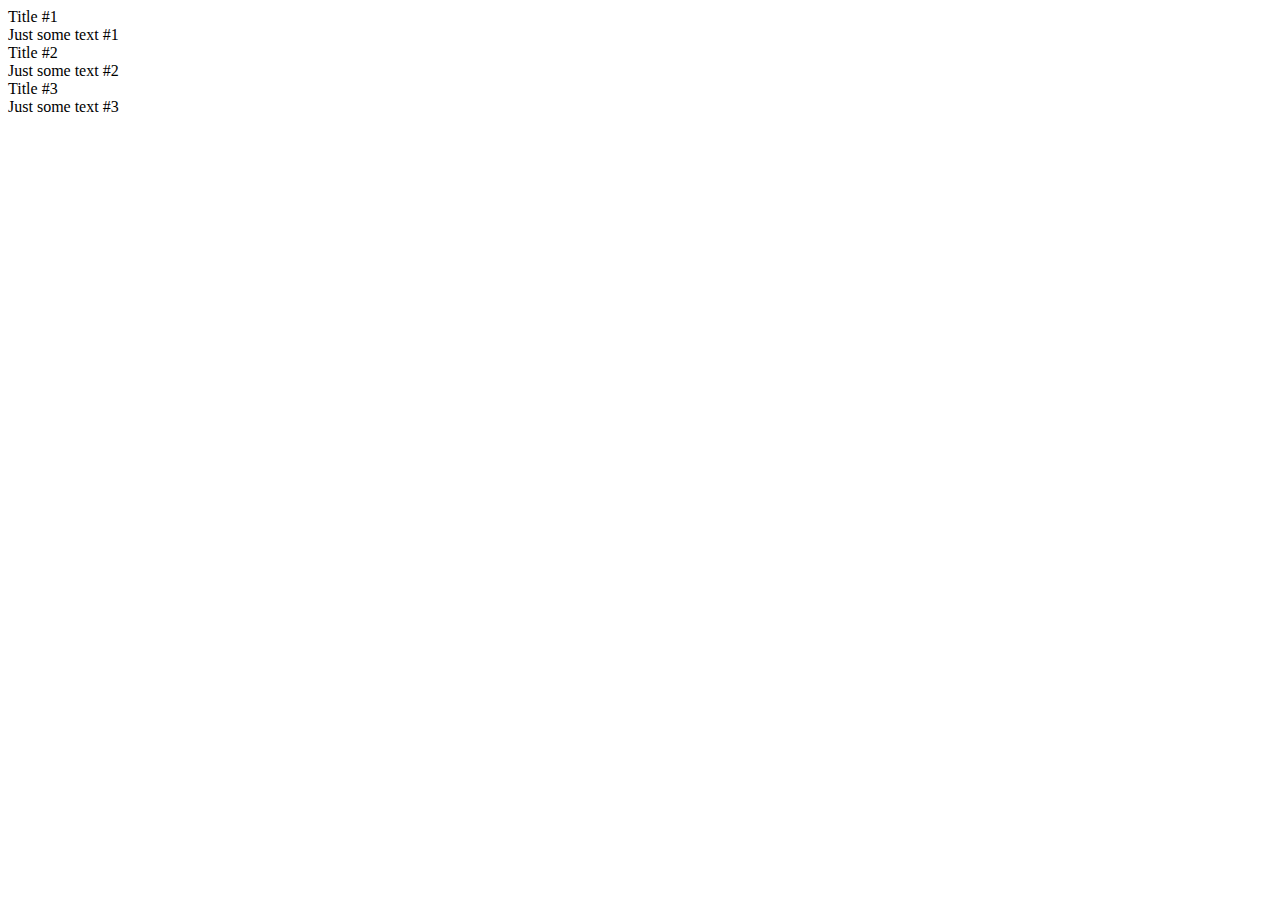
<file: Lab61.html>
<!DOCTYPE html>
<html lang="en">
  <head>
    <meta charset="UTF-8" />
    <meta name="viewport" content="width=device-width, initial-scale=1.0" />
    <title>Console</title>
  </head>
  <style>
    .container {
    }
    .mytext {
      display: none;
    }
    .Title {
      font-size: 1.5em;
      background-color: gray;
    }
    .activity {
      display: block !important;
    }
  </style>
  <body>
    <body>
      <div class="container">
        <div class="title">Title #1</div>
        <div class="myText">Just some text #1</div>
        <div class="title">Title #2</div>
        <div class="myText">Just some text #2</div>
        <div class="title">Title #3</div>
        <div class="myText">Just some text #3</div>
      </div>
    </body>
    <script>
      const menus = document.querySelectorAll(".title");
      const openText = document.querySelectorAll(".myText");
      menus.forEach((el) => {
        el.addEventListener("click", (e) => {
          console.log(el.nextElementSibling);
          remover();
          el.nextElementSibling.classList.toggle("active");
        });
      });
      function remover() {
        openText.forEach((ele) => {
          ele.classList.remove("active");
        });
      }
    </script>
  </body>
</html>
</file>
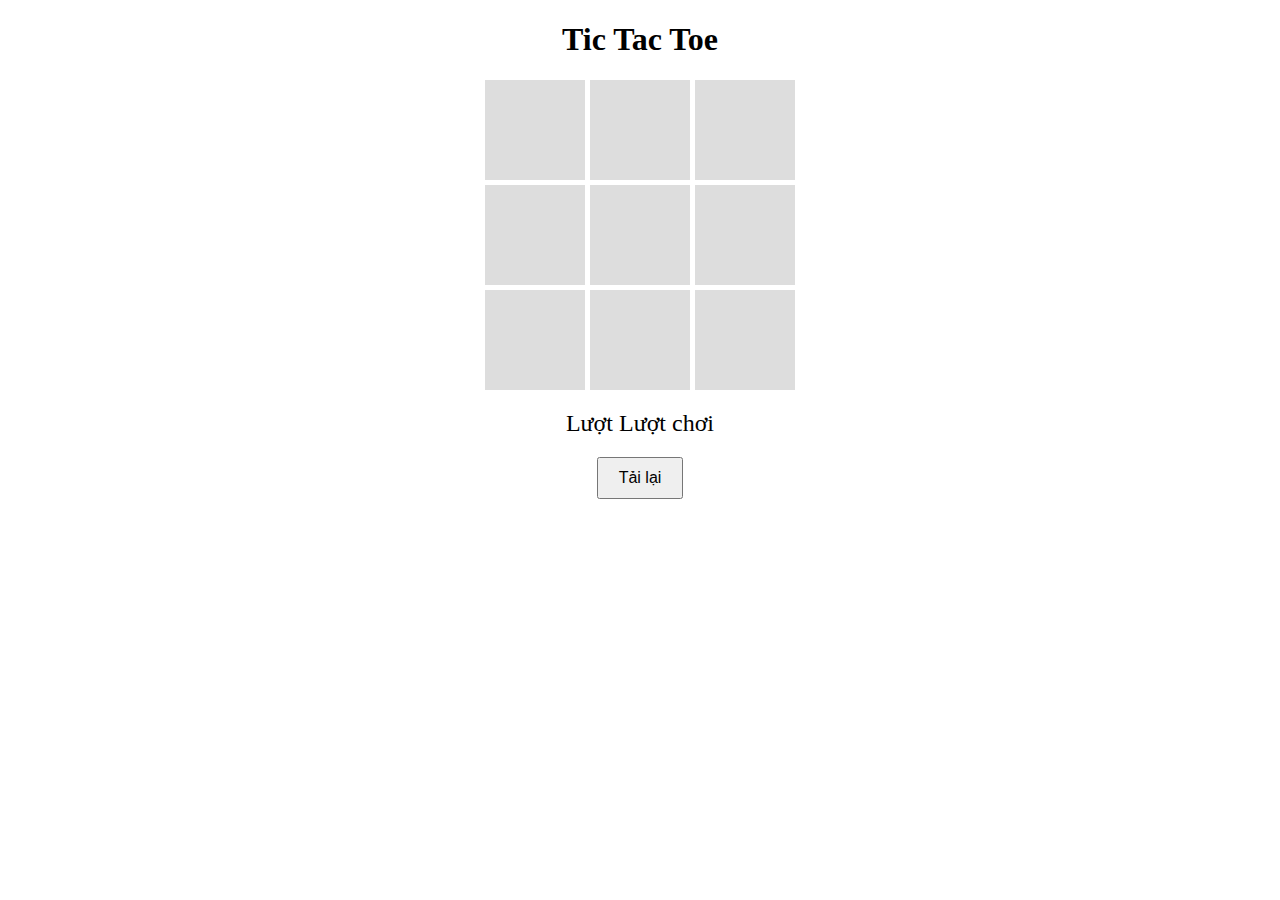
<file: Lab62.html>
<!DOCTYPE html>
<html lang="en">
  <head>
    <meta charset="UTF-8" />
    <meta name="viewport" content="width=device-width, initial-scale=1.0" />
    <title>Tic Tac Toe</title>
  </head>
  <style>
    .container {
      text-align: center;
    }

    .board {
      display: grid;
      grid-template-columns: repeat(3, 100px);
      gap: 5px;
      margin: 20px auto;
      justify-content: center;
    }

    .cell {
      width: 100px;
      height: 100px;
      background-color: #ddd;
      display: flex;
      justify-content: center;
      align-items: center;
      font-size: 2em;
      cursor: pointer;
    }

    .cell:hover {
      background-color: #ccc;
    }

    .status {
      font-size: 1.5em;
      margin-bottom: 20px;
    }

    .restart-button {
      padding: 10px 20px;
      font-size: 1em;
      cursor: pointer;
    }
  </style>
  <body>
    <div class="container">
      <h1>Tic Tac Toe</h1>
      <div id="board" class="board">
        <div class="cell" data-cell-index="0"></div>
        <div class="cell" data-cell-index="1"></div>
        <div class="cell" data-cell-index="2"></div>
        <div class="cell" data-cell-index="3"></div>
        <div class="cell" data-cell-index="4"></div>
        <div class="cell" data-cell-index="5"></div>
        <div class="cell" data-cell-index="6"></div>
        <div class="cell" data-cell-index="7"></div>
        <div class="cell" data-cell-index="8"></div>
      </div>
      <div id="status" class="status">Lượt Lượt chơi</div>
      <button id="restartButton" class="restart-button">Tải lại</button>
    </div>
  </body>
  <script>
    document.addEventListener("DOMContentLoaded", function () {
      const cells = document.querySelectorAll(".cell");
      const status = document.getElementById("status");
      const restartButton = document.getElementById("restartButton");

      let currentLượt = "X";
      let gameBoard = ["", "", "", "", "", "", "", "", ""];
      let gameActive = true;

      function handleCellClick(e) {
        const cell = e.target;
        const index = cell.getAttribute("data-cell-index");

        if (gameBoard[index] !== "" || !gameActive) return;

        gameBoard[index] = currentLượt;
        cell.textContent = currentLượt;

        if (checkWin() || checkHòa()) {
          gameActive = false;
          status.textContent = checkWin()
            ? `Lượt ${currentLượt} wins!`
            : "Hòa!";
          return;
        }

        currentLượt = currentLượt === "X" ? "O" : "X";
        status.textContent = `Lượt ${currentLượt}`;

        if (currentLượt === "O" && gameActive) {
          setTimeout(() => {
            makeComputerMove();
          }, 500);
        }
      }

      function checkWin() {
        const winConditions = [
          [0, 1, 2],
          [3, 4, 5],
          [6, 7, 8],
          [0, 3, 6],
          [1, 4, 7],
          [2, 5, 8],
          [0, 4, 8],
          [2, 4, 6],
        ];

        return winConditions.some((condition) => {
          const [a, b, c] = condition;
          return (
            gameBoard[a] &&
            gameBoard[a] === gameBoard[b] &&
            gameBoard[a] === gameBoard[c]
          );
        });
      }

      function checkHòa() {
        return !gameBoard.includes("");
      }

      function restartGame() {
        currentLượt = "X";
        gameBoard = ["", "", "", "", "", "", "", "", ""];
        gameActive = true;

        cells.forEach((cell) => {
          cell.textContent = "";
        });

        status.textContent = `Lượt ${currentLượt}`;
      }

      function makeComputerMove() {
        const emptyCells = gameBoard.reduce((acc, cell, index) => {
          if (cell === "") {
            acc.push(index);
          }
          return acc;
        }, []);

        const randomIndex = Math.floor(Math.random() * emptyCells.length);
        const computerMoveIndex = emptyCells[randomIndex];

        gameBoard[computerMoveIndex] = currentLượt;
        cells[computerMoveIndex].textContent = currentLượt;

        if (checkWin() || checkHòa()) {
          gameActive = false;
          status.textContent = checkWin()
            ? `Lượt ${currentLượt} wins!`
            : "Hòa!";
          return;
        }

        currentLượt = currentLượt === "X" ? "O" : "X";
        status.textContent = `Lượt ${currentLượt}`;
      }

      cells.forEach((cell) => {
        cell.addEventListener("click", handleCellClick);
      });

      restartButton.addEventListener("click", restartGame);
    });
  </script>
</html>
</file>
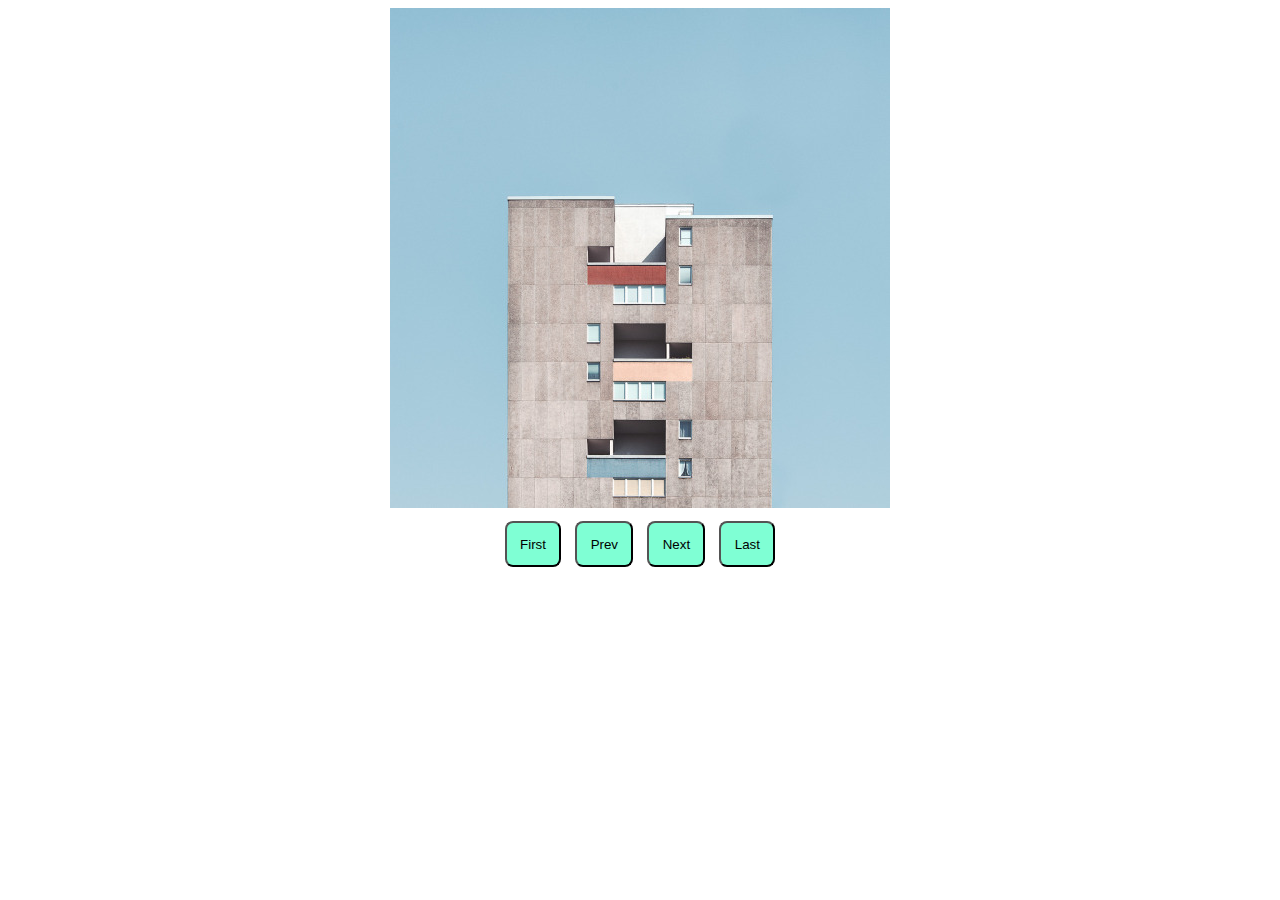
<file: Lab63.html>
<!DOCTYPE html>
<html lang="en">
  <head>
    <meta charset="UTF-8" />
    <meta name="viewport" content="width=device-width, initial-scale=1.0" />
    <title>Slideshow</title>
  </head>
  <style>
    .slideshow-container {
      position: relative;
      display: flex;
      flex-direction: column;
      align-items: center;
      margin: auto;
    }

    .slides {
      display: flex;
      overflow: hidden;
      width: 500px !important;
    }

    .slide {
      width: 100%;
      transition: transform 0.5s ease;
    }

    .control-btn {
      cursor: pointer;
      margin: 5px;
      align-items: center;
      padding: 1em;
      border-radius: 8px;
      background-color: aquamarine;
      margin-top: 1em;
    }
    .center {
      text-align: center;
    }
    img {
      width: 500px !important;
    }
  </style>
  <body>
    <div class="slideshow-container">
      <div class="slides">
        <img src="img/portfolio-img1.jpg" alt="Slide 1" class="slide" />
        <img src="img/portfolio-img2.jpg" alt="Slide 2" class="slide" />
        <img src="img/portfolio-img3.jpg" alt="Slide 3" class="slide" />
        <img src="img/portfolio-img4.jpg" alt="Slide 4" class="slide" />
        <img src="img/portfolio-img5.jpg" alt="Slide 5" class="slide" />
        <img src="img/portfolio-img2.jpg" alt="Slide 2" class="slide" />
        <img src="img/portfolio-img3.jpg" alt="Slide 3" class="slide" />
        <img src="img/portfolio-img2.jpg" alt="Slide 2" class="slide" />
        <img src="img/portfolio-img3.jpg" alt="Slide 3" class="slide" />
      </div>
      <div class="center">
        <button id="firstBtn" class="control-btn">First</button>
        <button id="prevBtn" class="control-btn">Prev</button>
        <button id="nextBtn" class="control-btn">Next</button>
        <button id="lastBtn" class="control-btn">Last</button>
      </div>
    </div>
  </body>
  <script>
    document.addEventListener("DOMContentLoaded", function () {
      const slides = document.querySelectorAll(".slide");
      const firstBtn = document.getElementById("firstBtn");
      const prevBtn = document.getElementById("prevBtn");
      const nextBtn = document.getElementById("nextBtn");
      const lastBtn = document.getElementById("lastBtn");
      let currentIndex = 0;

      function showSlide(index) {
        slides.forEach((slide, i) => {
          slide.style.transform = `translateX(${100 * (i - index)}%)`;
        });
      }

      function goToFirstSlide() {
        currentIndex = 0;
        showSlide(currentIndex);
      }

      function goToPrevSlide() {
        currentIndex = (currentIndex - 1 + slides.length) % slides.length;
        showSlide(currentIndex);
      }

      function goToNextSlide() {
        currentIndex = (currentIndex + 1) % slides.length;
        showSlide(currentIndex);
      }

      function goToLastSlide() {
        currentIndex = slides.length - 1;
        showSlide(currentIndex);
      }

      firstBtn.addEventListener("click", goToFirstSlide);
      prevBtn.addEventListener("click", goToPrevSlide);
      nextBtn.addEventListener("click", goToNextSlide);
      lastBtn.addEventListener("click", goToLastSlide);
    });
  </script>
</html>
</file>
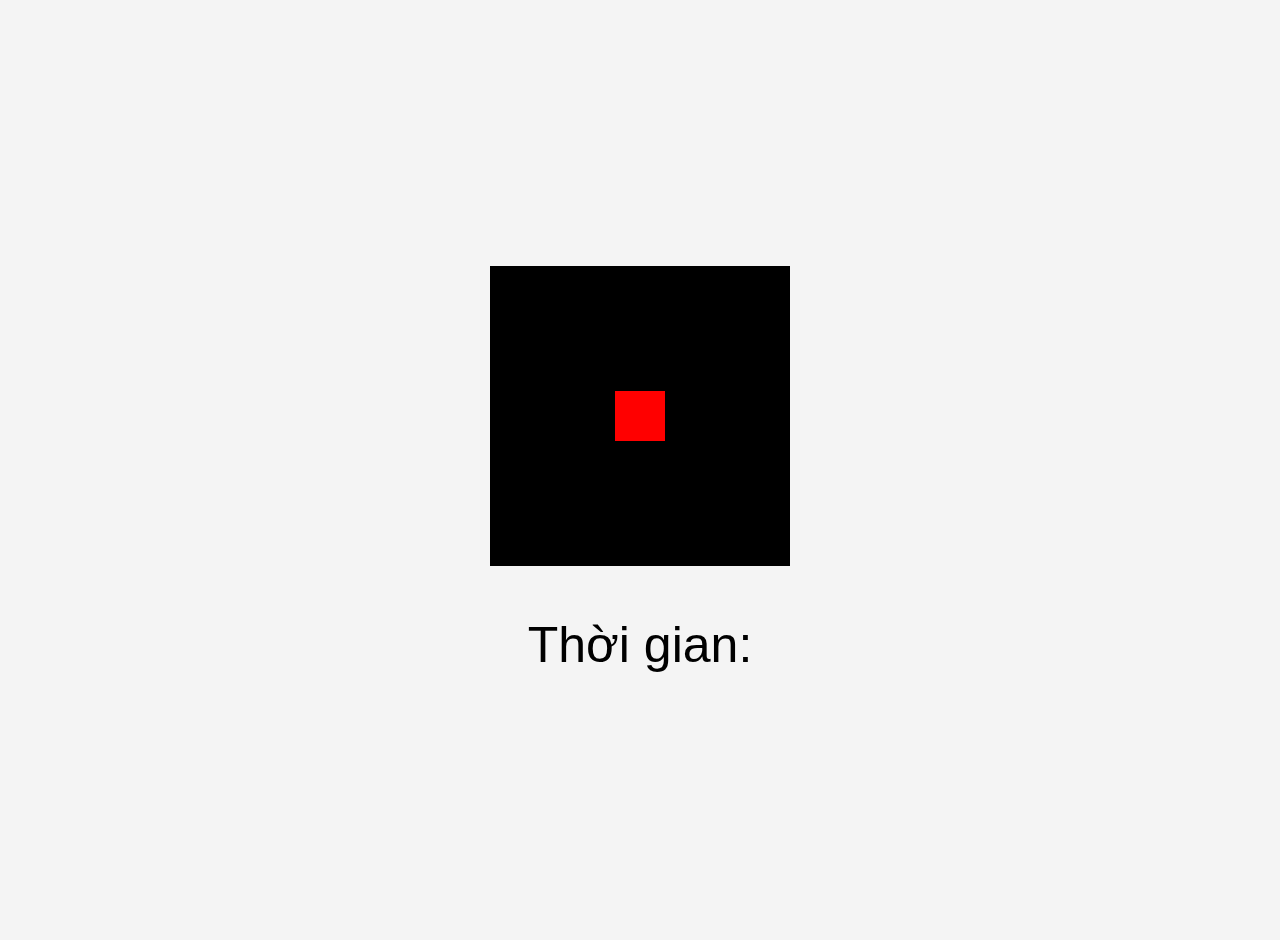
<file: Lab64.html>
<!DOCTYPE html>
<html lang="en">
  <head>
    <meta charset="UTF-8" />
    <meta name="viewport" content="width=device-width, initial-scale=1.0" />
    <title>Bài 4</title>
  </head>
  <style>
    body {
      font-family: Arial, sans-serif;
      background-color: #f4f4f4;
      display: flex;
      align-items: center;
      justify-content: center;
      height: 100vh;
      margin: 20px;
    }

    #container {
      width: 300px;
      height: 300px;
      background-color: black;
      position: relative;
    }
    .Tong {
      display: flex;
      flex-direction: column;
      align-items: center;
    }

    #redBox {
      width: 50px;
      height: 50px;
      background-color: red;
      position: absolute;
      top: 50%;
      left: 50%;
      transform: translate(-50%, -50%);
    }
    #timeDisplay {
      font-size: 50px;
      margin-top: 1em;
    }
  </style>
  <body>
    <div class="Tong">
      <div id="container">
        <div id="redBox"></div>
      </div>
      <div id="timeDisplay">Thời gian:</div>
    </div>
  </body>
  <script>
    document.addEventListener("DOMContentLoaded", function () {
      const redBox = document.getElementById("redBox");
      const container = document.getElementById("container");
      const timeDisplay = document.getElementById("timeDisplay");
      let startTime, duration;

      function randomizePosition() {
        const containerWidth = container.clientWidth;
        const containerHeight = container.clientHeight;
        const boxWidth = redBox.offsetWidth;
        const boxHeight = redBox.offsetHeight;
        const maxX = containerWidth - boxWidth;
        const maxY = containerHeight - boxHeight;

        const randomX = Math.floor(Math.random() * maxX);
        const randomY = Math.floor(Math.random() * maxY);

        redBox.style.left = `${randomX}px`;
        redBox.style.top = `${randomY}px`;
      }

      function handleClick() {
        if (!startTime) {
          startTime = new Date().getTime();
        } else {
          const endTime = new Date().getTime();
          duration = (endTime - startTime) / 1000;
          timeDisplay.textContent = `Thời gian: ${duration.toFixed(2)} Giây`;
          startTime = null;
        }
        randomizePosition();
      }

      redBox.addEventListener("click", handleClick);
    });
  </script>
</html>
</file>
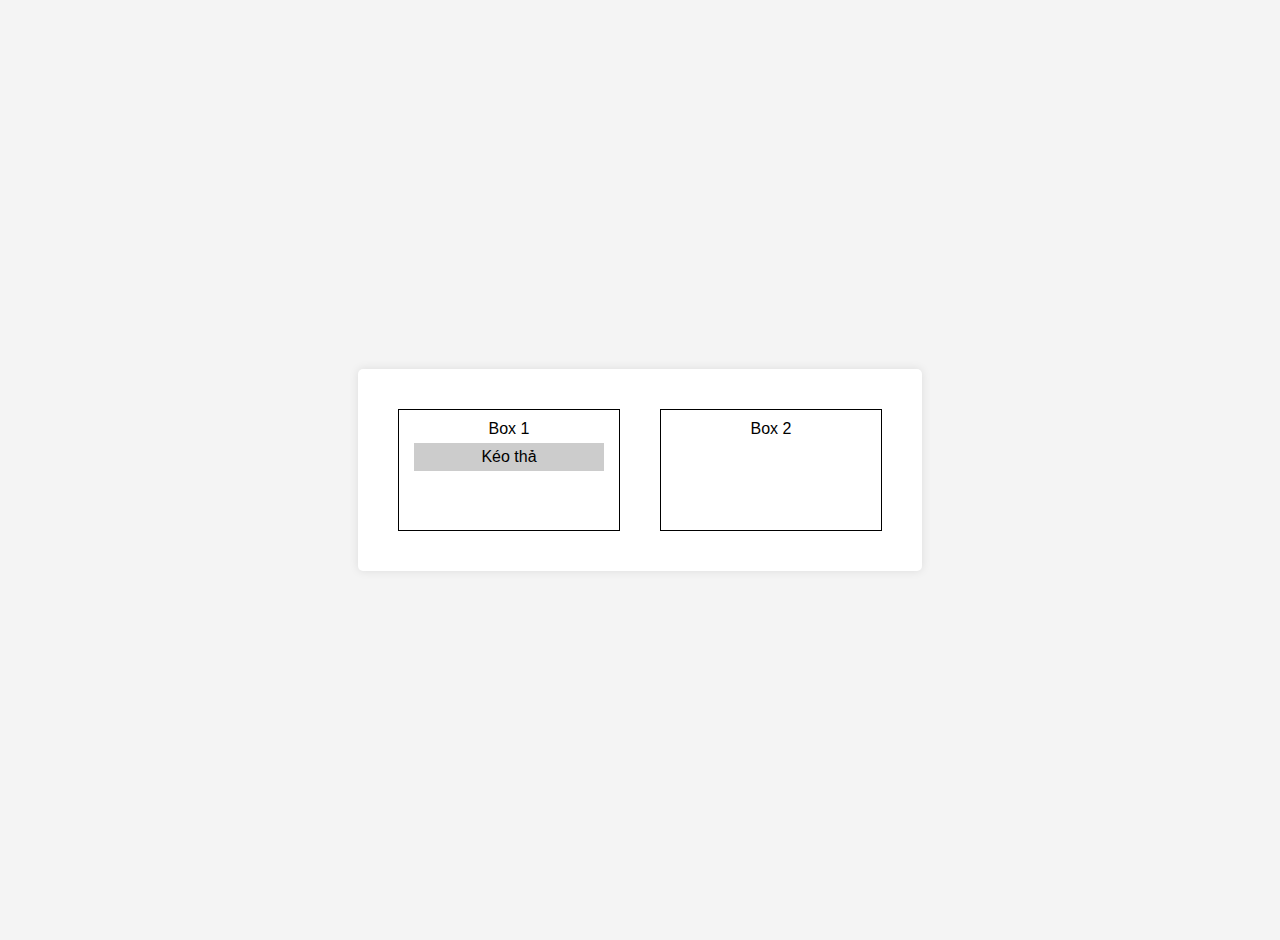
<file: Lab71.html>
<!DOCTYPE html>
<html lang="en">
  <head>
    <meta charset="UTF-8" />
    <meta name="viewport" content="width=device-width, initial-scale=1.0" />
    <title>Drag and Drop</title>
    <style>
      .box {
        width: 200px;
        height: 100px;
        border: 1px solid #000;
        margin: 20px;
        padding: 10px;
      }

      .draggable {
        margin: 5px;
        padding: 5px;
        background-color: #ccc;
        cursor: grab;
      }
      .container {
        text-align: center;
        background-color: #fff;
        padding: 20px;
        border-radius: 5px;
        display: flex;
        flex-wrap: wrap;

        box-shadow: 0 0 10px rgba(0, 0, 0, 0.1);
      }
      body {
        font-family: Arial, sans-serif;
        background-color: #f4f4f4;
        display: flex;
        align-items: center;
        justify-content: center;
        height: 100vh;
        margin: 20px;
      }
    </style>
  </head>
  <body>
    <div class="container">
      <div
        id="box1"
        class="box"
        ondrop="drop(event)"
        ondragover="allowDrop(event)"
      >
        Box 1
        <div
          id="text1"
          class="draggable"
          draggable="true"
          ondragstart="drag(event)"
        >
          Kéo thả
        </div>
      </div>
      <div
        id="box2"
        class="box"
        ondrop="drop(event)"
        ondragover="allowDrop(event)"
      >
        Box 2
      </div>
    </div>
  </body>
  <script>
    function allowDrop(event) {
      event.preventDefault();
    }

    function drag(event) {
      event.dataTransfer.setData("text", event.target.id);
    }

    function drop(event) {
      event.preventDefault();
      var data = event.dataTransfer.getData("text");
      var draggableElement = document.getElementById(data);
      event.target.appendChild(draggableElement);
    }
  </script>
</html>
</file>
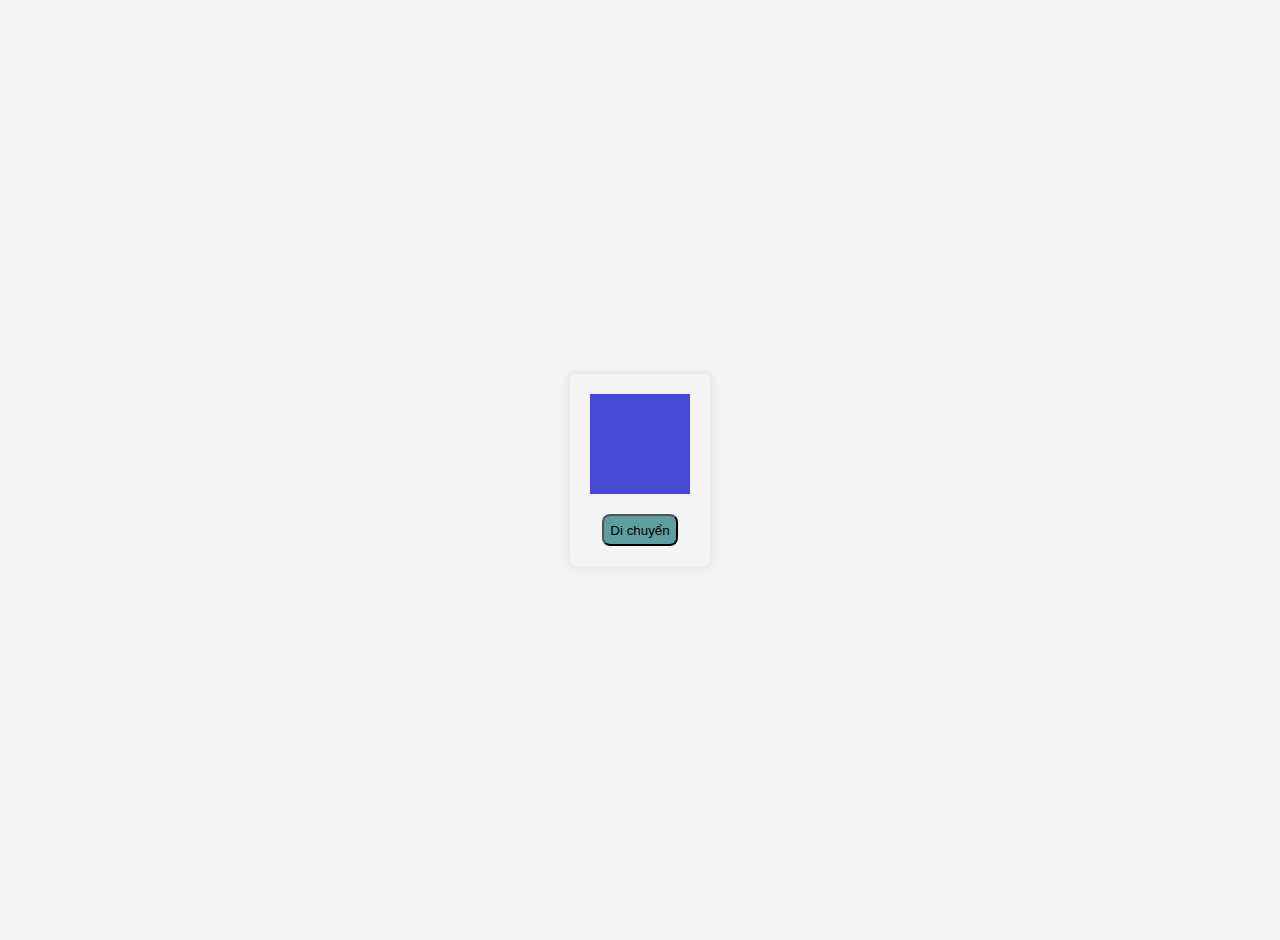
<file: Lab72.html>
<!DOCTYPE html>
<html lang="en">
  <head>
    <meta charset="UTF-8" />
    <meta name="viewport" content="width=device-width, initial-scale=1.0" />
    <title>Di Chuyển Box</title>
    <style>
      .box {
        width: 100px;
        height: 100px;
        background-color: rgb(72, 72, 212);
        transition: transform 0.5s ease;
        margin-bottom: 20px;
      }

      button {
        border-radius: 8px;
        padding: 0.5em;
        background-color: cadetblue;
      }
      .container {
        text-align: center;

        padding: 20px;
        border-radius: 5px;

        box-shadow: 0 0 10px rgba(0, 0, 0, 0.1);
      }
      body {
        font-family: Arial, sans-serif;
        background-color: #f4f4f4;
        display: flex;
        align-items: center;
        justify-content: center;
        height: 100vh;
        margin: 20px;
      }
    </style>
  </head>
  <body>
    <div class="container">
      <div id="box" class="box"></div>
      <button id="moveButton">Di chuyển</button>
    </div>

    <script>
      document.addEventListener("DOMContentLoaded", function () {
        const moveButton = document.getElementById("moveButton");
        const box = document.getElementById("box");

        moveButton.addEventListener("click", function () {
          box.style.transform = "translateX(100px)";
        });
      });
    </script>
  </body>
</html>
</file>
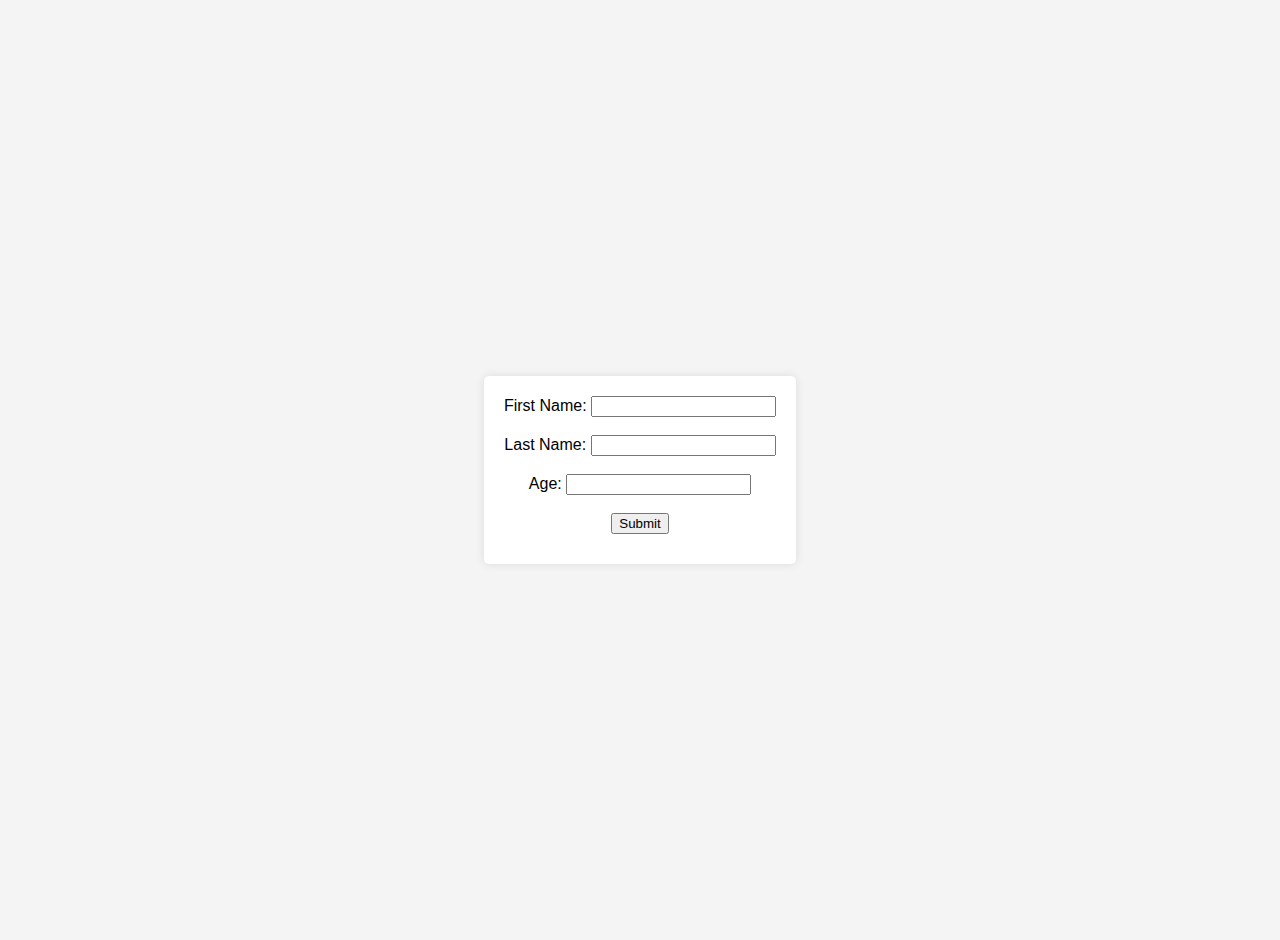
<file: Lab73.html>
<!DOCTYPE html>
<html lang="en">
  <head>
    <meta charset="UTF-8" />
    <meta name="viewport" content="width=device-width, initial-scale=1.0" />
    <title>Form</title>
    <style>
      #message {
        margin-top: 10px;
        font-weight: bold;
      }
      .container {
        text-align: center;
        background-color: #fff;
        padding: 20px;
        border-radius: 5px;

        box-shadow: 0 0 10px rgba(0, 0, 0, 0.1);
      }
      body {
        font-family: Arial, sans-serif;
        background-color: #f4f4f4;
        display: flex;
        align-items: center;
        justify-content: center;
        height: 100vh;
        margin: 20px;
      }
    </style>
  </head>
  <body>
    <div class="container">
      <form id="myForm">
        <label for="firstName">First Name:</label>
        <input type="text" id="firstName" name="firstName" required />
        <br /><br />
        <label for="lastName">Last Name:</label>
        <input type="text" id="lastName" name="lastName" required />
        <br /><br />
        <label for="age">Age:</label>
        <input type="number" id="age" name="age" required />
        <br /><br />
        <button type="submit" id="submitButton">Submit</button>
      </form>
      <div id="message"></div>
    </div>

    <script>
      document.addEventListener("DOMContentLoaded", function () {
        const form = document.getElementById("myForm");
        const message = document.getElementById("message");

        form.addEventListener("submit", function (event) {
          event.preventDefault();
          const firstName = document.getElementById("firstName").value.trim();
          const lastName = document.getElementById("lastName").value.trim();
          const age = document.getElementById("age").value.trim();

          if (firstName === "" || lastName === "" || age === "") {
            showMessage("Vui lòng nhập đầy đủ thông tin.");
          } else {
            showMessage("Thành công!", "Thành công");
          }
        });

        function showMessage(text, type = "Lỗi") {
          message.textContent = text;
          message.className = type;
        }
      });
    </script>
  </body>
</html>
</file>
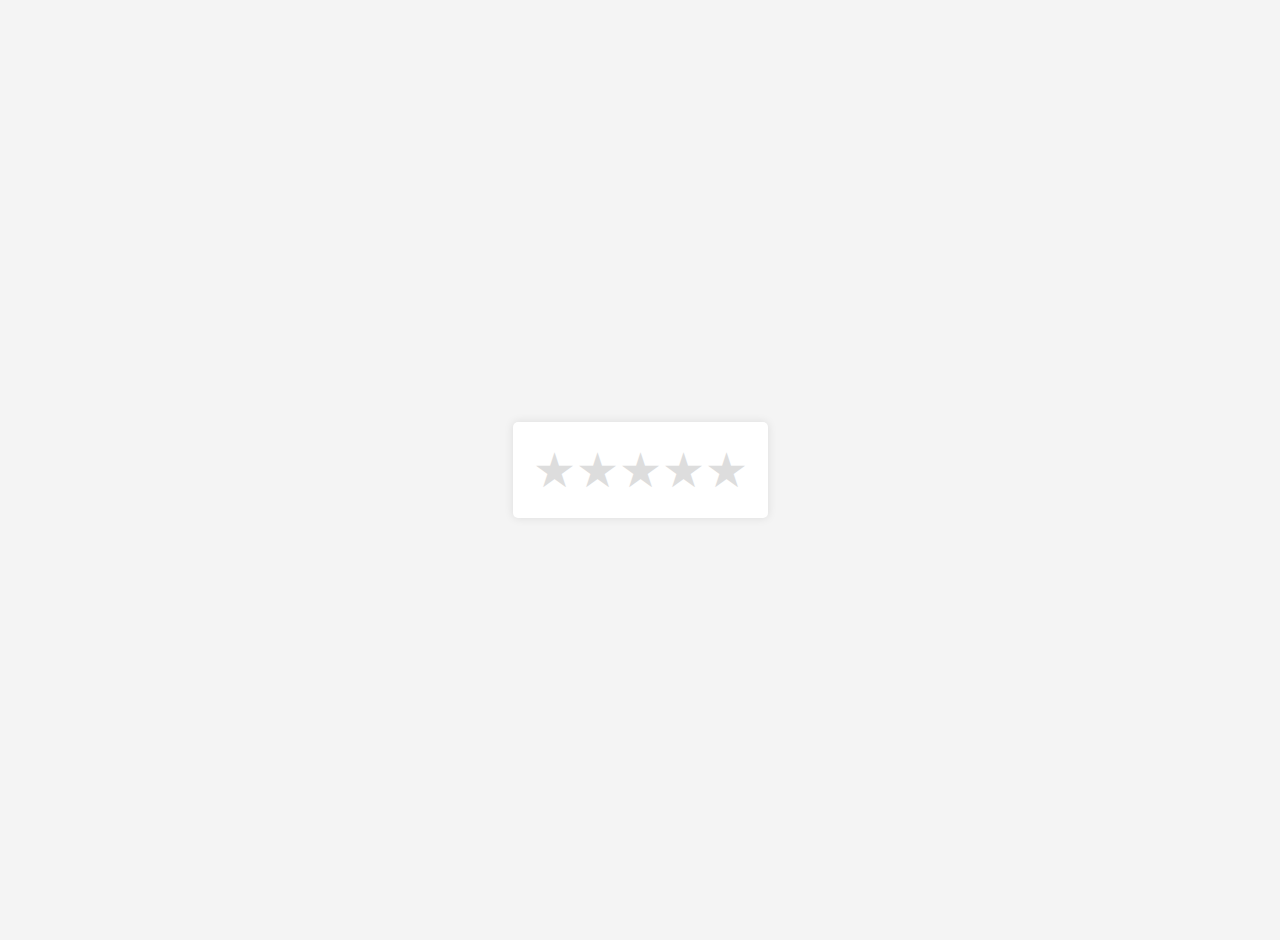
<file: Lab74.html>
<!DOCTYPE html>
<html lang="en">
  <head>
    <meta charset="UTF-8" />
    <meta name="viewport" content="width=device-width, initial-scale=1.0" />
    <title>Star Rating</title>
    <style>
      .rating {
        display: flex;
        flex-direction: row-reverse;
      }

      .rating input {
        display: none;
      }

      .rating label {
        font-size: 3em;
        color: #ddd;
        cursor: pointer;
      }

      .rating input:checked ~ label {
        color: #ffcc00;
      }
      .container {
        text-align: center;
        background-color: #fff;
        padding: 20px;
        border-radius: 5px;

        box-shadow: 0 0 10px rgba(0, 0, 0, 0.1);
      }
      body {
        font-family: Arial, sans-serif;
        background-color: #f4f4f4;
        display: flex;
        align-items: center;
        justify-content: center;
        height: 100vh;
        margin: 20px;
      }
    </style>
  </head>
  <body>
    <div class="container">
      <div class="rating">
        <input type="radio" id="star5" name="rating" value="5" />
        <label for="star5">&#9733;</label>
        <input type="radio" id="star4" name="rating" value="4" />
        <label for="star4">&#9733;</label>
        <input type="radio" id="star3" name="rating" value="3" />
        <label for="star3">&#9733;</label>
        <input type="radio" id="star2" name="rating" value="2" />
        <label for="star2">&#9733;</label>
        <input type="radio" id="star1" name="rating" value="1" />
        <label for="star1">&#9733;</label>
      </div>
      <div id="message"></div>
    </div>

    <script>
      document.addEventListener("DOMContentLoaded", function () {
        const message = document.getElementById("message");
        const stars = document.querySelectorAll(".rating input");

        stars.forEach((star) => {
          star.addEventListener("click", function () {
            const rating = this.value;
            showMessage(`Bạn đánh giá ${rating} Sao. Cám ơn!`, "success");
          });
        });

        function showMessage(text, type = "info") {
          message.textContent = text;
          message.className = type;
        }
      });
    </script>
  </body>
</html>
</file>
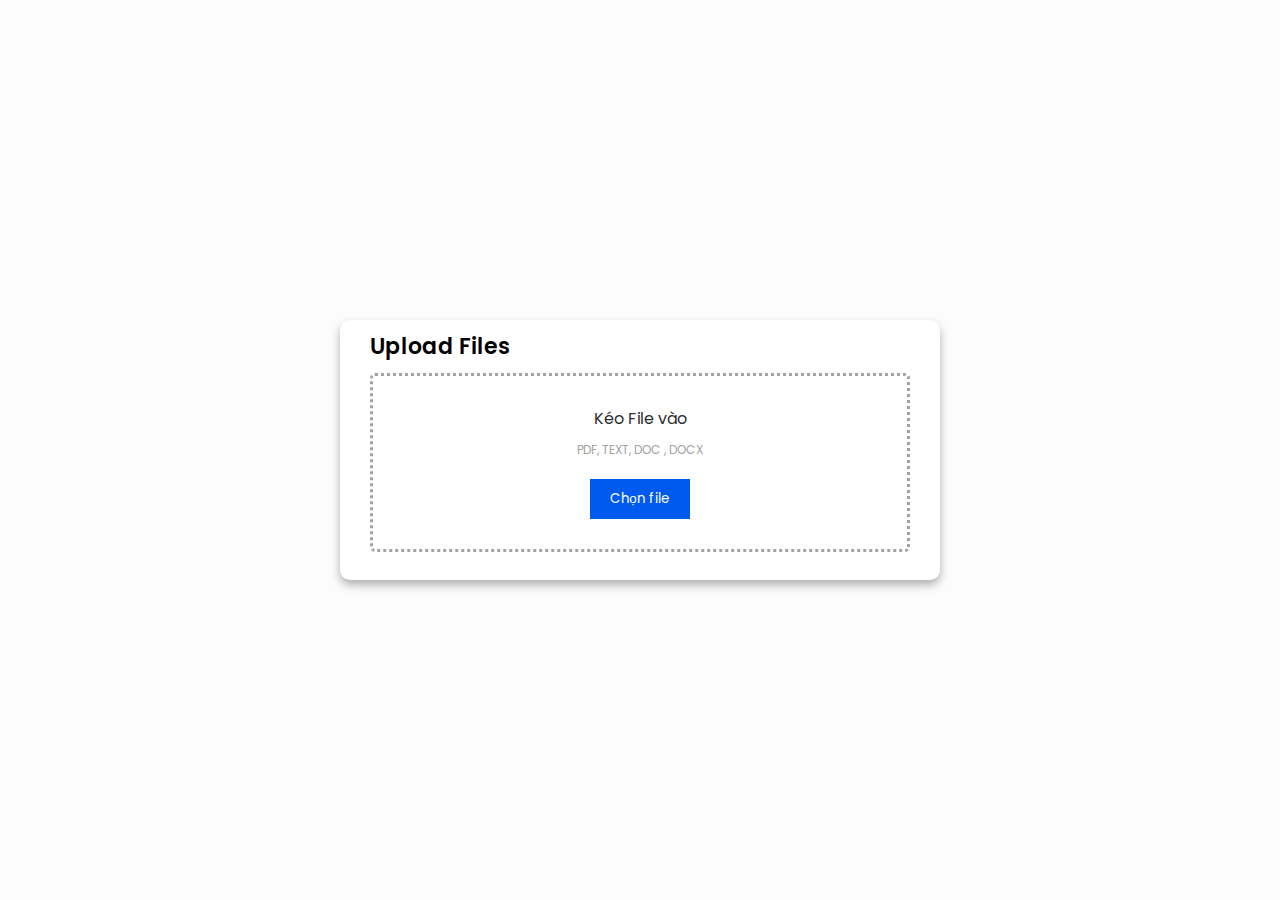
<file: Lab81.html>
<!DOCTYPE html>
<html lang="en">
  <head>
    <meta charset="UTF-8" />
    <meta name="viewport" content="width=device-width, initial-scale=1.0" />
    <title>Upload file</title>
  </head>
  <style>
    @import url("https://fonts.googleapis.com/css2?family=Poppins:wght@200;300;400;500;600;700&display=swap");
    @import url("https://fonts.googleapis.com/css2?family=Noto+Sans:ital,wght@0,400;0,700;1,400;1,700&display=swap");

    * {
      margin: 0;
      padding: 0;
      box-sizing: border-box;
      font-family: "Poppins", sans-serif;
    }

    .container {
      height: 100vh;
      width: 100%;
      align-items: center;
      display: flex;
      justify-content: center;
      background-color: #fcfcfc;
    }

    .card {
      border-radius: 10px;
      box-shadow: 0 5px 10px 0 rgba(0, 0, 0, 0.3);
      width: 600px;
      height: 260px;
      background-color: #ffffff;
      padding: 10px 30px 40px;
    }

    .card h3 {
      font-size: 22px;
      font-weight: 600;
    }

    .drop_box {
      margin: 10px 0;
      padding: 30px;
      display: flex;
      align-items: center;
      justify-content: center;
      flex-direction: column;
      border: 3px dotted #a3a3a3;
      border-radius: 5px;
    }

    .drop_box h4 {
      font-size: 16px;
      font-weight: 400;
      color: #2e2e2e;
    }

    .drop_box p {
      margin-top: 10px;
      margin-bottom: 20px;
      font-size: 12px;
      color: #a3a3a3;
    }

    .btn {
      text-decoration: none;
      background-color: #005af0;
      color: #ffffff;
      padding: 10px 20px;
      border: none;
      outline: none;
      transition: 0.3s;
    }

    .btn:hover {
      text-decoration: none;
      background-color: #ffffff;
      color: #005af0;
      padding: 10px 20px;
      border: none;
      outline: 1px solid #010101;
    }
    .form input {
      margin: 10px 0;
      width: 100%;
      background-color: #e2e2e2;
      border: none;
      outline: none;
      padding: 12px 20px;
      border-radius: 4px;
    }
  </style>
  <body>
    <div class="container">
      <div class="card">
        <h3>Upload Files</h3>
        <div class="drop_box">
          <header>
            <h4>Kéo File vào</h4>
          </header>
          <p>PDF, TEXT, DOC , DOCX</p>
          <input
            type="file"
            hidden
            accept=".doc,.docx,.pdf"
            id="fileID"
            style="display: none"
          />
          <button class="btn">Chọn file</button>
        </div>
      </div>
    </div>
    <script>
      const dropArea = document.querySelector(".drop_box"),
        button = dropArea.querySelector("button"),
        dragText = dropArea.querySelector("header"),
        input = dropArea.querySelector("input");
      let file;
      var filename;

      button.onclick = () => {
        input.click();
      };

      input.addEventListener("change", function (e) {
        var fileName = e.target.files[0].name;
        let filedata = `
    <form action="" method="post">
    <div class="form">
    <h4>${fileName}</h4>
    <input type="email" placeholder="Enter email upload file">
    <button class="btn">Upload</button>
    </div>
    </form>`;
        dropArea.innerHTML = filedata;
      });
    </script>
  </body>
</html>
</file>
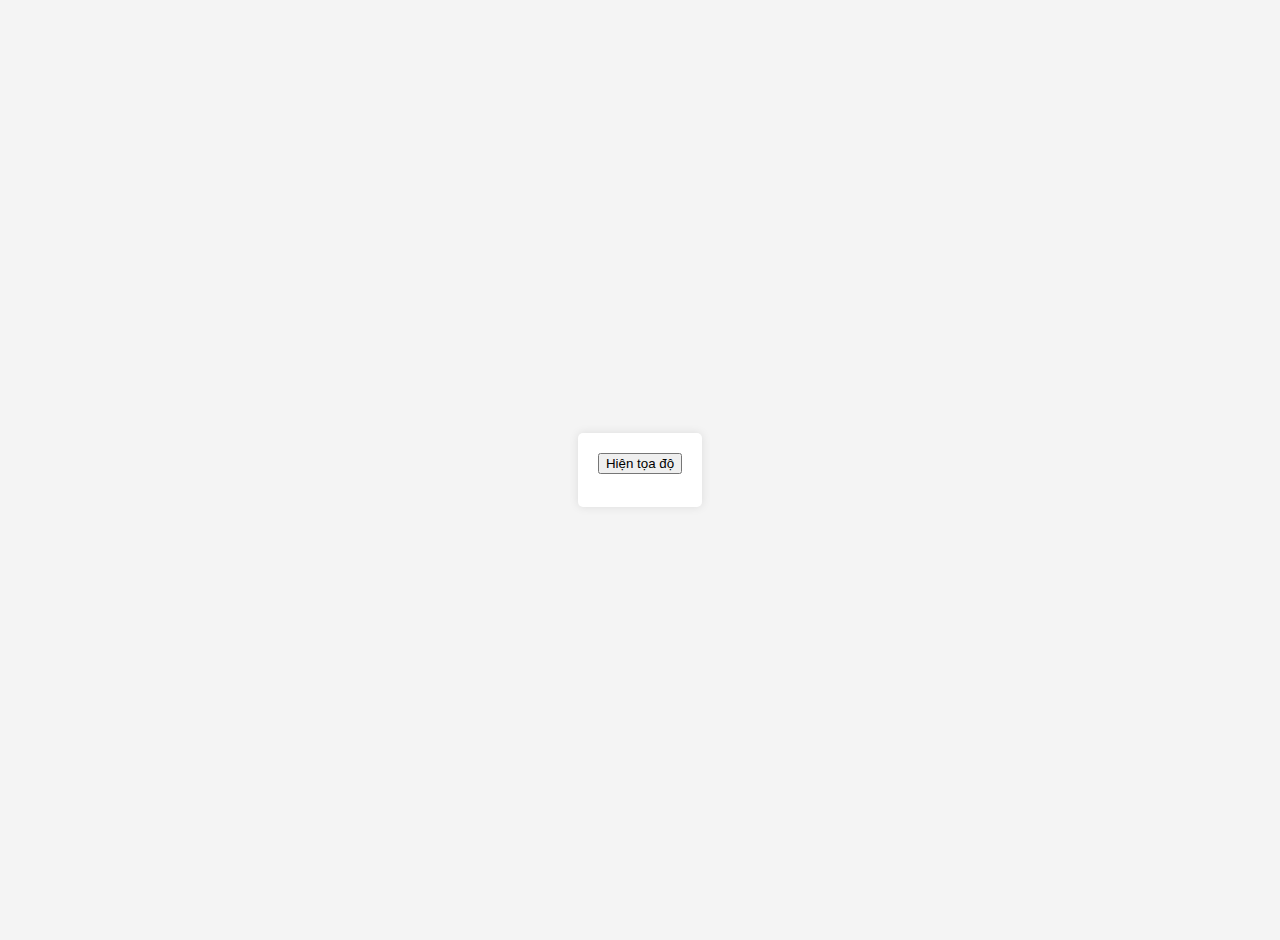
<file: Lab82.html>
<!DOCTYPE html>
<html lang="en">
  <head>
    <meta charset="UTF-8" />
    <meta name="viewport" content="width=device-width, initial-scale=1.0" />
    <title>Map</title>
    <style>
      #map {
        height: 400px;
        width: 100%;
      }
      .container {
        text-align: center;
        background-color: #fff;
        padding: 20px;
        border-radius: 5px;

        box-shadow: 0 0 10px rgba(0, 0, 0, 0.1);
      }
      body {
        font-family: Arial, sans-serif;
        background-color: #f4f4f4;
        display: flex;
        align-items: center;
        justify-content: center;
        height: 100vh;
        margin: 20px;
      }
      button {
        margin-bottom: 1em;
      }
    </style>
  </head>
  <body>
    <div class="container">
      <button id="showLocationButton">Hiện tọa độ</button>
      <div id="coordinates"></div>
    </div>

    <script>
      document.addEventListener("DOMContentLoaded", function () {
        const showLocationButton =
          document.getElementById("showLocationButton");
        const coordinatesDiv = document.getElementById("coordinates");

        showLocationButton.addEventListener("click", function () {
          if (navigator.geolocation) {
            navigator.geolocation.getCurrentPosition(function (position) {
              const latitude = position.coords.latitude;
              const longitude = position.coords.longitude;

              const coordinatesText = `Tọa độ: (${latitude.toFixed(
                6
              )}, ${longitude.toFixed(6)})`;
              coordinatesDiv.textContent = coordinatesText;

              const mapOptions = {
                center: { lat: latitude, lng: longitude },
                zoom: 15,
              };

              const map = new google.maps.Map(
                document.getElementById("map"),
                mapOptions
              );

              const marker = new google.maps.Marker({
                position: { lat: latitude, lng: longitude },
                map: map,
              });
            });
          } else {
            alert("Không hỗ trợ khu vực này.");
          }
        });
      });
    </script>
  </body>
</html>
</file>
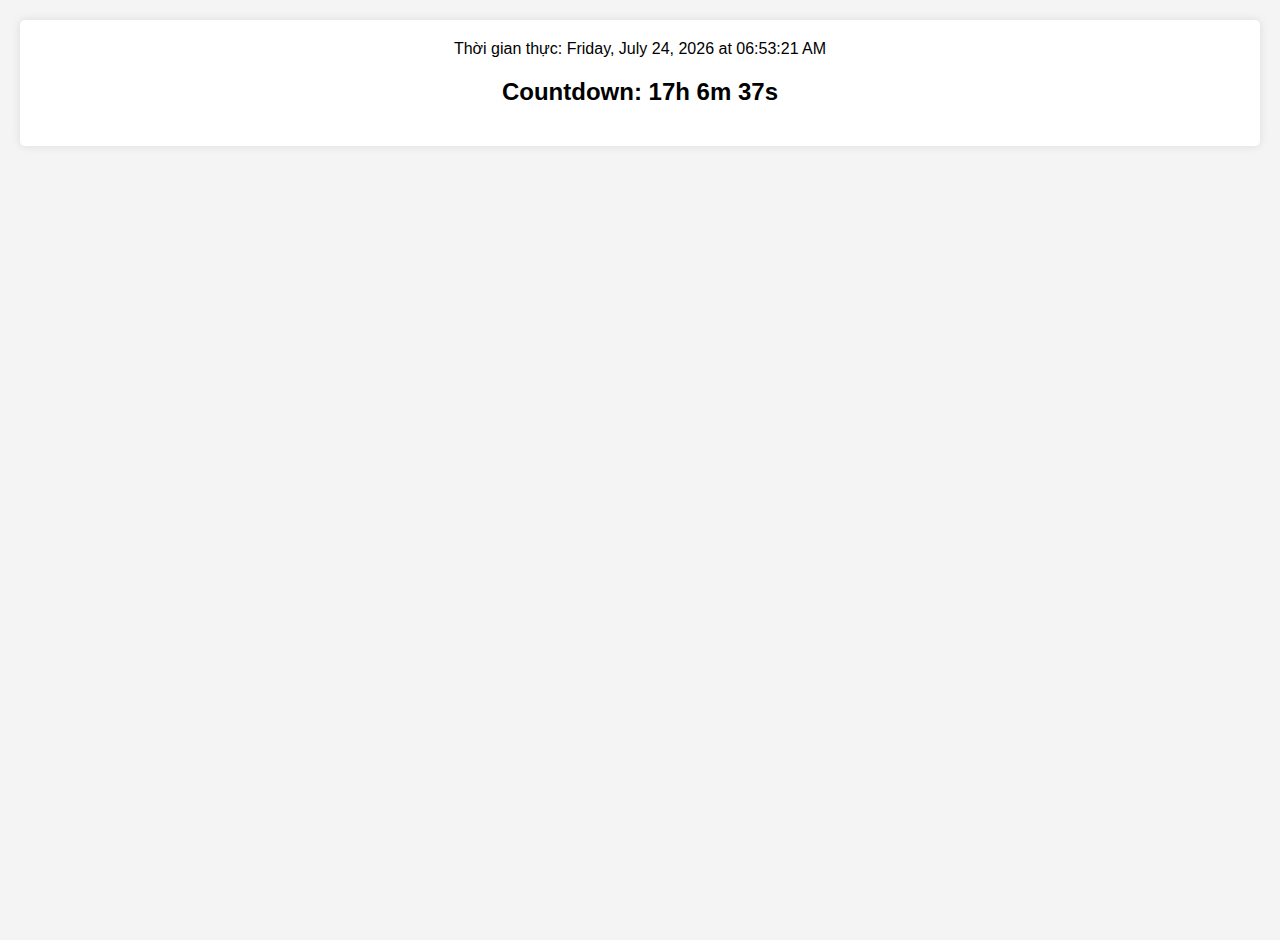
<file: Lab84.html>
<!DOCTYPE html>
<html lang="en">
  <head>
    <meta charset="UTF-8" />
    <meta name="viewport" content="width=device-width, initial-scale=1.0" />
    <title>Countdown Clock</title>
  </head>
  <style>
    #currentDate,
    #countdown {
      font-size: 24px;
      font-weight: bold;
      margin: 20px;
      text-align: center;
    }
    .container {
      text-align: center;
      background-color: #fff;
      padding: 20px;
      display: flex;
      flex-direction: column;
      border-radius: 5px;
      box-shadow: 0 0 10px rgba(0, 0, 0, 0.1);
    }
    body {
      font-family: Arial, sans-serif;
      background-color: #f4f4f4;

      align-items: center;
      justify-content: center;
      height: 100vh;
      margin: 20px;
    }
  </style>
  <body>
    <div class="container">
      <div id="currentDateTime"></div>
      <div id="countdown"></div>
    </div>

    <script>
      document.addEventListener("DOMContentLoaded", function () {
        const currentDateTimeElement =
          document.getElementById("currentDateTime");
        const countdownElement = document.getElementById("countdown");

        function displayCurrentDateTime() {
          const now = new Date();
          const options = {
            weekday: "long",
            year: "numeric",
            month: "long",
            day: "numeric",
            hour: "2-digit",
            minute: "2-digit",
            second: "2-digit",
          };
          const formattedDateTime = now.toLocaleDateString("en-US", options);
          currentDateTimeElement.textContent = `Thời gian thực: ${formattedDateTime}`;
        }

        function calculateCountdown() {
          const now = new Date();
          const endOfDay = new Date(
            now.getFullYear(),
            now.getMonth(),
            now.getDate(),
            23,
            59,
            59
          ).getTime();
          const distance = endOfDay - now.getTime();

          const hours = Math.floor(distance / (1000 * 60 * 60));
          const minutes = Math.floor(
            (distance % (1000 * 60 * 60)) / (1000 * 60)
          );
          const seconds = Math.floor((distance % (1000 * 60)) / 1000);

          countdownElement.textContent = `Countdown: ${hours}h ${minutes}m ${seconds}s`;
        }

        setInterval(function () {
          displayCurrentDateTime();
          calculateCountdown();
        }, 1000);

        displayCurrentDateTime();
        calculateCountdown();
      });
    </script>
  </body>
</html>
</file>
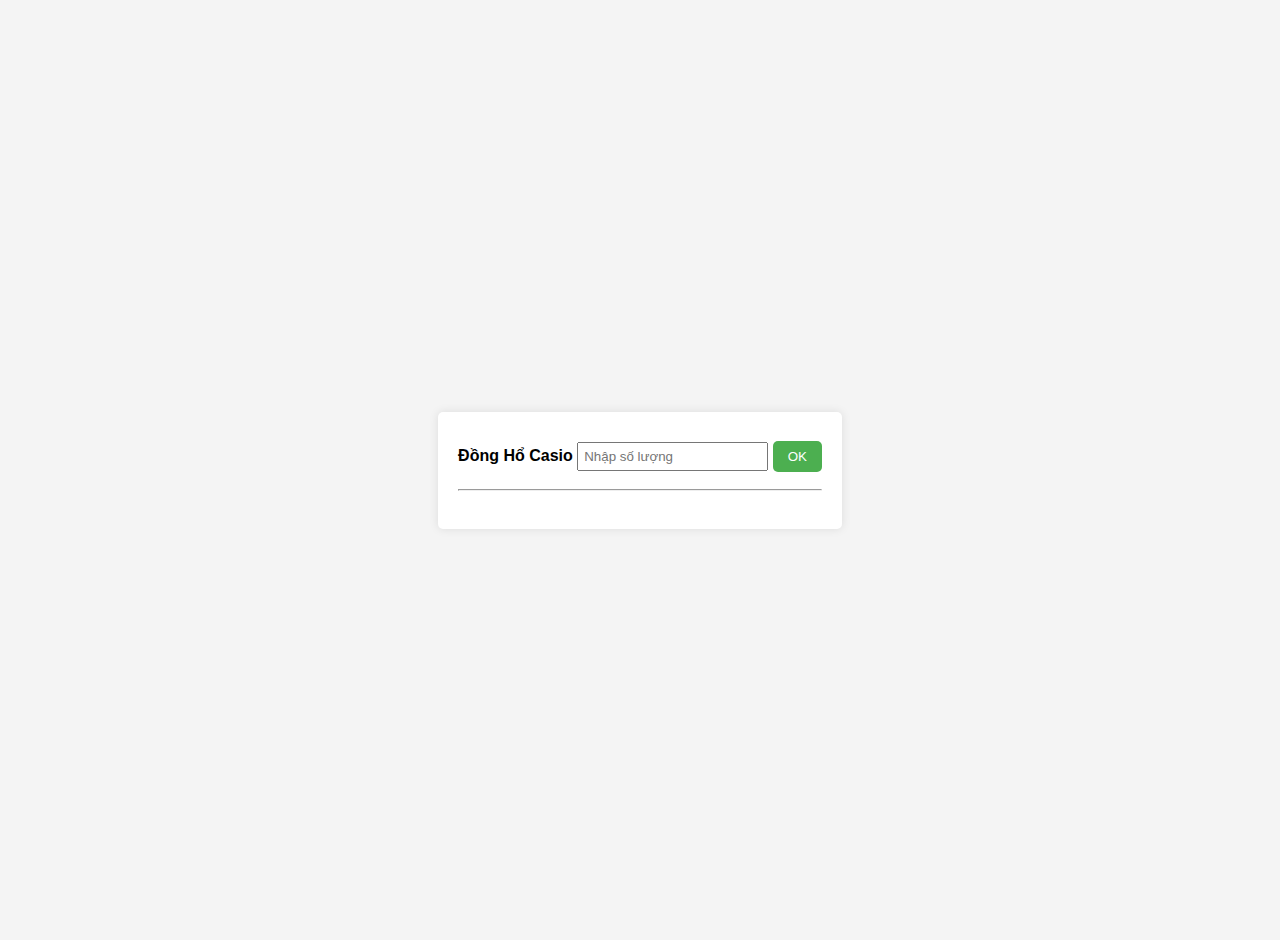
<file: Lab5/Lab51.html>
<!DOCTYPE html>
<html lang="en">
  <head>
    <meta charset="UTF-8" />
    <meta name="viewport" content="width=device-width, initial-scale=1.0" />
    <title>Giỏ hàng cơ bản</title>
    <style>
      body {
        font-family: Arial, sans-serif;
        background-color: #f4f4f4;
        display: flex;
        align-items: center;
        justify-content: center;
        height: 100vh;
        margin: 20px;
      }

      .container {
        text-align: center;
        background-color: #fff;
        padding: 20px;
        border-radius: 5px;

        box-shadow: 0 0 10px rgba(0, 0, 0, 0.1);
      }

      label {
        font-weight: bold;
      }

      input {
        padding: 5px;
        margin: 10px 0;
      }

      button {
        padding: 8px 15px;
        background-color: #4caf50;
        color: white;
        border: none;
        border-radius: 5px;
        cursor: pointer;
      }

      span {
        display: block;
        margin-top: 10px;
      }
      #img {
        display: none;
        width: 100px;
        height: auto;
        margin-top: 10px;
      }
      .flex {
        display: flex;

        flex-wrap: wrap;
      }
      .text {
        text-align: left;
      }
      #amount {
        text-align: end;
      }
      #p1 {
        color: gray;
        word-wrap: break-word;
        font-size: 10px;
        margin-top: 10px;
        display: none;
      }
    </style>
  </head>
  <body>
    <div class="container">
      <label id="pro" data-price="100">Đồng Hổ Casio</label>
      <input type="number" id="qty" placeholder="Nhập số lượng" />
      <button onclick="calculateTotal()">OK</button>
      <div>
        <hr />
        <div class="flex">
          <img id="img" src="Sp1.jpg" alt="a" />
          <div class="text">
            <span id="name"></span>

            <div id="p1">
              Với cái tên “Citizen” mang nghĩa toàn cầu, hãng đặt “tham vọng”
              <br />
              đưa đồng hồ (vốn được coi là một vật phẩm xa xỉ) tới tay tất cả
              người dùng trên thế giới. <br />
              aaaaaaaaaaaaaaaaaaaaaaaaaaa
            </div>

            <span id="amount"></span>
          </div>
        </div>
      </div>
    </div>

    <script>
      function calculateTotal() {
        var productName = document.getElementById("pro").innerText;
        var productPrice = parseFloat(
          document.getElementById("pro").getAttribute("data-price")
        );
        var quantity = parseInt(document.getElementById("qty").value);

        var totalAmount = productPrice * quantity;

        document.getElementById("name").innerText =
          productName + " chất lượng cao miễn phí vận chuyển";
        document.getElementById("amount").innerText =
          "Tổng: $" + totalAmount.toFixed(2);
        // Access the img element by its id and update its source
        var imgElement = document.getElementById("img");
        imgElement.src = "Sp1.jpg";

        // Hiển thị hình ảnh khi nút OK được nhấn
        document.getElementById;
        imgElement.style.display = "block";
        document.getElementById("p1").style.display = "block";
      }
    </script>
  </body>
</html>
</file>
